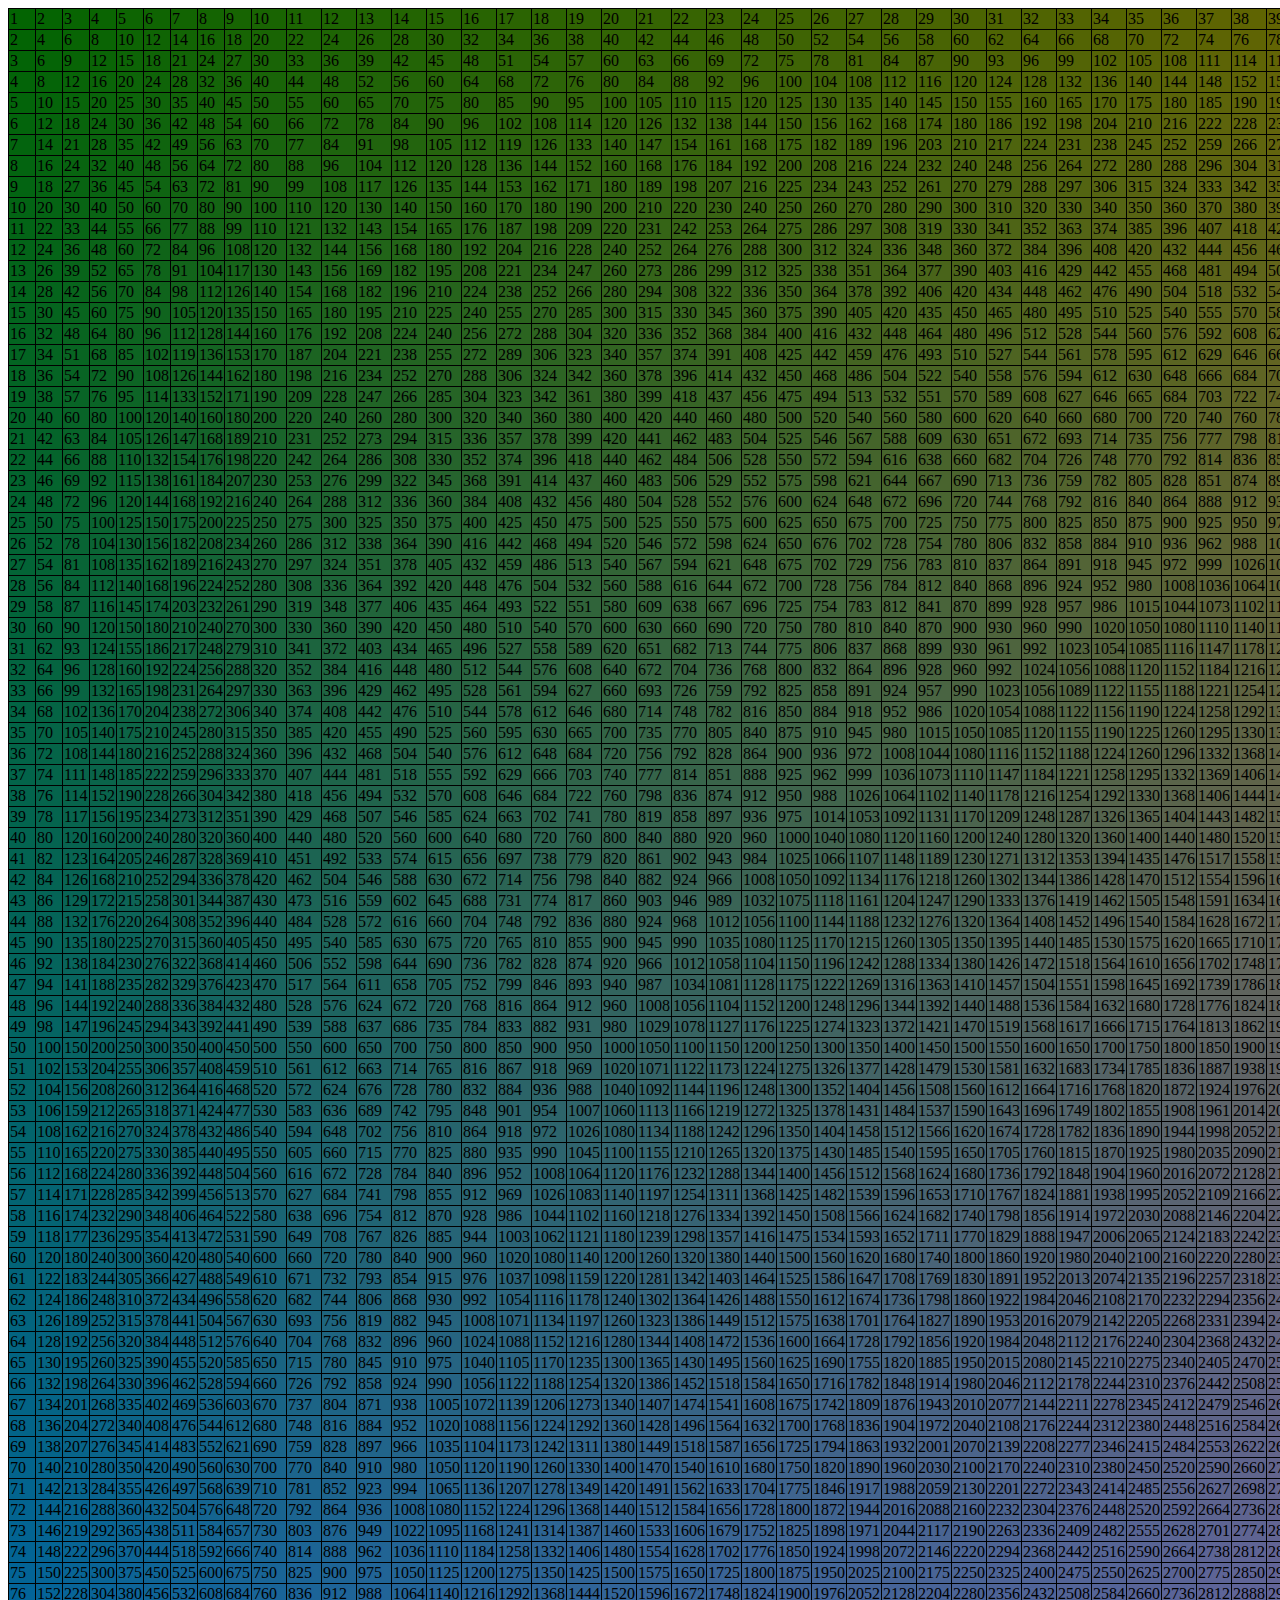
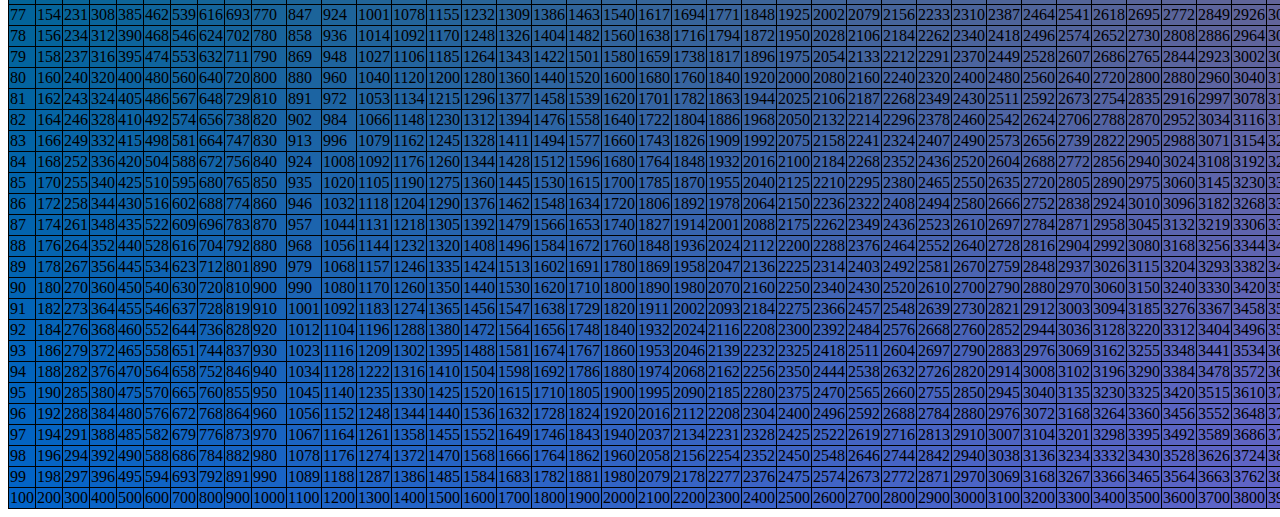
<file: tabel/index.html>
<!DOCTYPE html>
<html lang="en">
<head>
    <meta charset="UTF-8">
    <meta http-equiv="X-UA-Compatible" content="IE=edge">
    <meta name="viewport" content="width=device-width, initial-scale=1.0">
    <link rel="stylesheet" href="style.css">
    <title>Les3</title>
</head>
<body>
    <table id="table">
     
    </table>
    <script>
        var table = document.getElementById("table");
        for(var i = 1; i <= 100; i++){
            var row = document.createElement("tr");
            for(var j = 1; j <= 100; j++){
                var tableData = document.createElement("td");
                tableData.innerHTML = i * j;
                tableData.style.backgroundColor = "rgb("+ j*2.5+", 100,"+ i*2,5 +")";
                row.appendChild(tableData); 
            }
            table.appendChild(row);
        }
    </script>
</body>
</html>
</file>
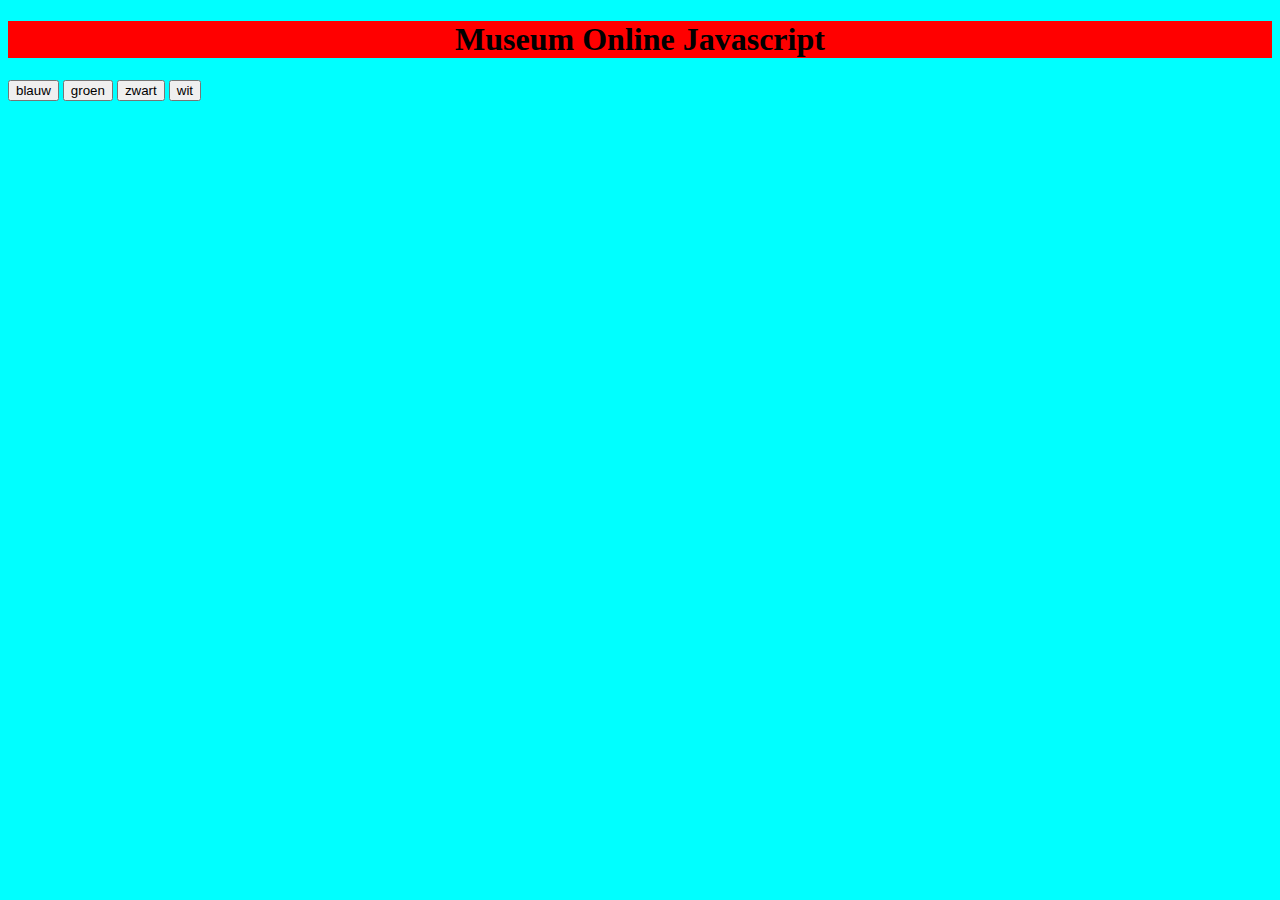
<file: web/index.html>
<!DOCTYPE html>
<html lang="en">
<head>
    <meta charset="UTF-8">
    <meta http-equiv="X-UA-Compatible" content="IE=edge">
    <meta name="viewport" content="width=device-width, initial-scale=1.0">
    <title>F1M2JS</title>
    <link rel=stylesheet href="./stylesheet.css">
</head>
<body>
    <h1 id="kopje">Museum Online Javascript</h1>
    <button id="mkBlauw">blauw</button>
    <button id="mkGroen">groen</button>
    <button id="mkZwart">zwart</button>
    <button id="mkWit">wit</button>
    
    <script>
       const kopje = document.getElementById("kopje");
       const mkBlauw = document.getElementById("mkBlauw");
       const mkGroen = document.getElementById("mkGroen");
       const mkZwart = document.getElementById("mkZwart");
       const mkWit = document.getElementById("mkWit");

        kopje.style.backgroundColor = "red";

        kopje.addEventListener('click', voeruitknopje);
        mkBlauw.addEventListener('click', voeruitBlauw);
        mkGroen.addEventListener('click', voeruitGroen);
        mkZwart.addEventListener('click', voeruitZwart);
        mkWit.addEventListener('click', voeruitWit);

        function voeruitknopje(){
            kopje.style.backgroundColor = "yellow";
            kopje.style.color = "black";
        }

        function voeruitBlauw(){
            document.body.style.backgroundColor = "lightblue";
            document.body.style.color = "white";
            kopje.style.backgroundColor = "white";
            kopje.style.color = "black";
        }

        function voeruitGroen(){
            document.body.style.backgroundColor = "lightgreen";
            document.body.style.color = "white";
            kopje.style.backgroundColor = "white";
            kopje.style.color = "black";
        }

        function voeruitZwart(){
            document.body.style.backgroundColor = "black";
            document.body.style.color = "white";
            kopje.style.backgroundColor = "white";
            kopje.style.color = "black";
        }

        function voeruitWit(){
            document.body.style.backgroundColor = "white";
            document.body.style.color = "white";
            kopje.style.backgroundColor = "black";
            kopje.style.color = "white";
        }

    </script>

</body>
</html>
</file>
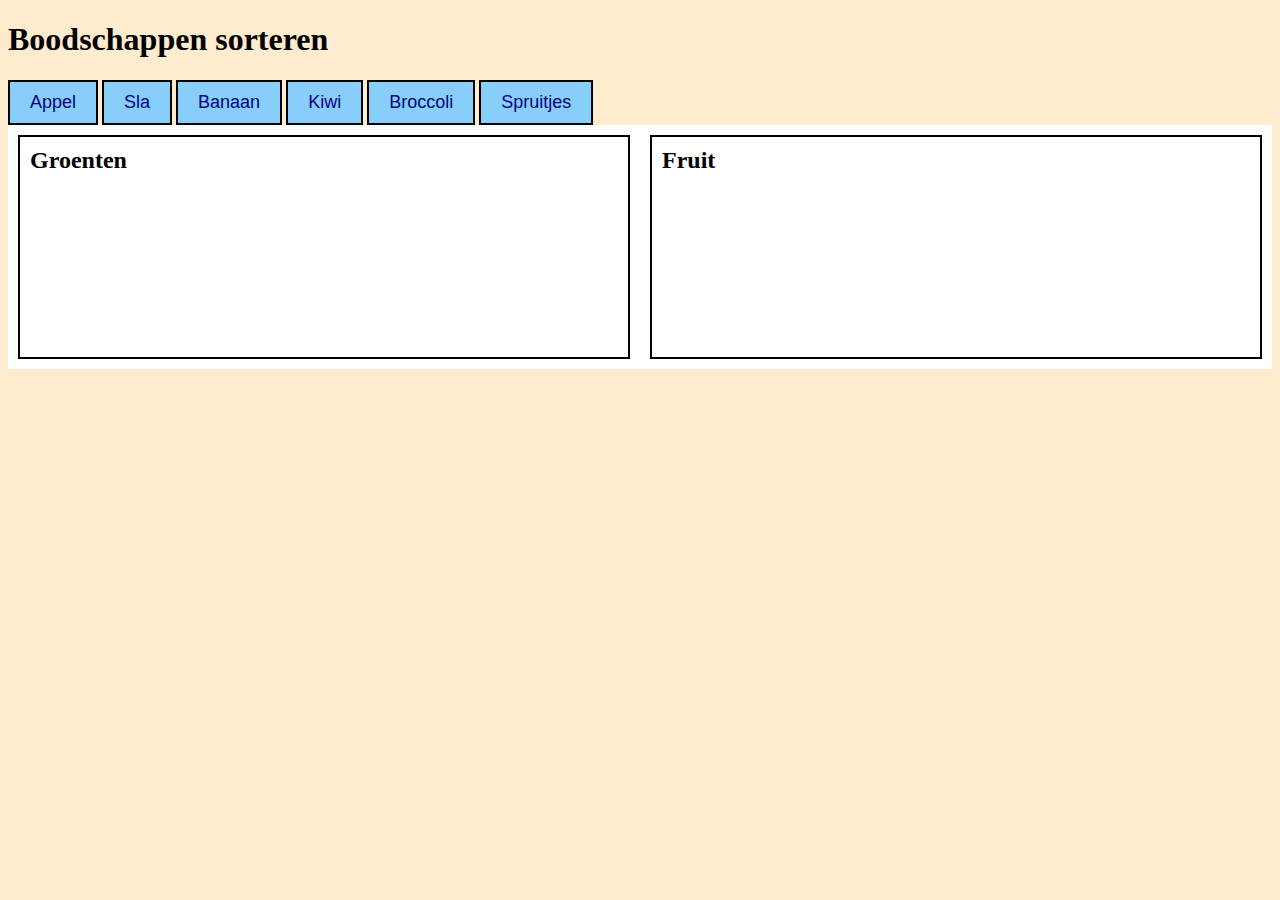
<file: web/les2/index.html>
<!DOCTYPE html>
<html lang="en">
<head>
    <meta charset="UTF-8">
    <meta http-equiv="X-UA-Compatible" content="IE=edge">
    <meta name="viewport" content="width=device-width, initial-scale=1.0">
    <link rel="stylesheet" href="style.css">
    <title>Les2 - Boodschappen</title>
</head>
<body>
    <h1>Boodschappen sorteren</h1>

    <div id="boodschappen">
        <button onclick="zetInFruitLa('Appel')">Appel</button>
        <button onclick="zetInGroentenLa('Sla')">Sla</button>
        <button onclick="zetInFruitLa('Banaan')">Banaan</button>
        <button onclick="zetInFruitLa('Kiwi')">Kiwi</button>
        <button onclick="zetInGroentenLa('Broccoli')">Broccoli</button>
        <button onclick="zetInGroentenLa('Spruitjes')">Spruitjes</button>
    </div>

    <div id="koelkast">
        <section id="groenten">
            <h2>Groenten</h2>
        </section>
        <section id="fruit">
            <h2>Fruit</h2>
        </section>
    </div>

    <script src="./script.js"></script>
</body>
</html>
</file>
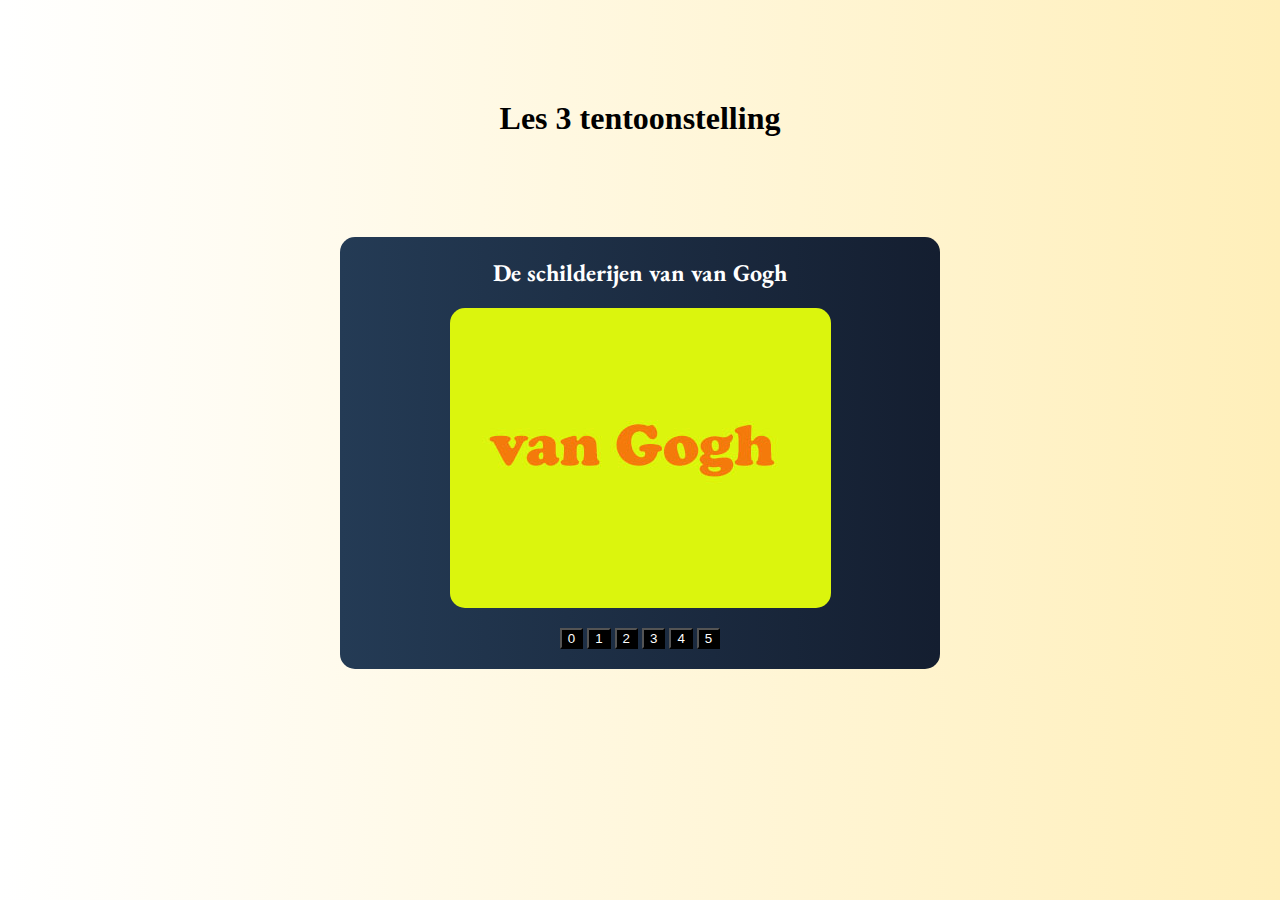
<file: web/les3/index.html>
<!DOCTYPE html>
<html lang="en">
  <head>
    <meta charset="UTF-8" />
    <meta http-equiv="X-UA-Compatible" content="IE=edge" />
    <meta name="viewport" content="width=device-width, initial-scale=1.0" />
    <link rel="stylesheet" href="./style.css" />
    <link rel="preconnect" href="https://fonts.googleapis.com" />
    <link rel="preconnect" href="https://fonts.gstatic.com" crossorigin />
    <link
      href="https://fonts.googleapis.com/css2?family=EB+Garamond:ital@1&display=swap"
      rel="stylesheet"
    />
    <title>Les 3</title>
  </head>
  <body>
    <h1>Les 3 tentoonstelling</h1>
    <div id="container">
      <h2 id="myTitle">De schilderijen van van Gogh</h2>
      <img id="myImage" src="images/painting0.jpg" alt="schilderij" />
      <button onclick="changeImage(0)">0</button>
      <button onclick="changeImage(1)">1</button>
      <button onclick="changeImage(2)">2</button>
      <button onclick="changeImage(3)">3</button>
      <button onclick="changeImage(4)">4</button>
      <button onclick="changeImage(5)">5</button>
    </div>
    <script src="./script.js"></script>
  </body>
</html>
</file>
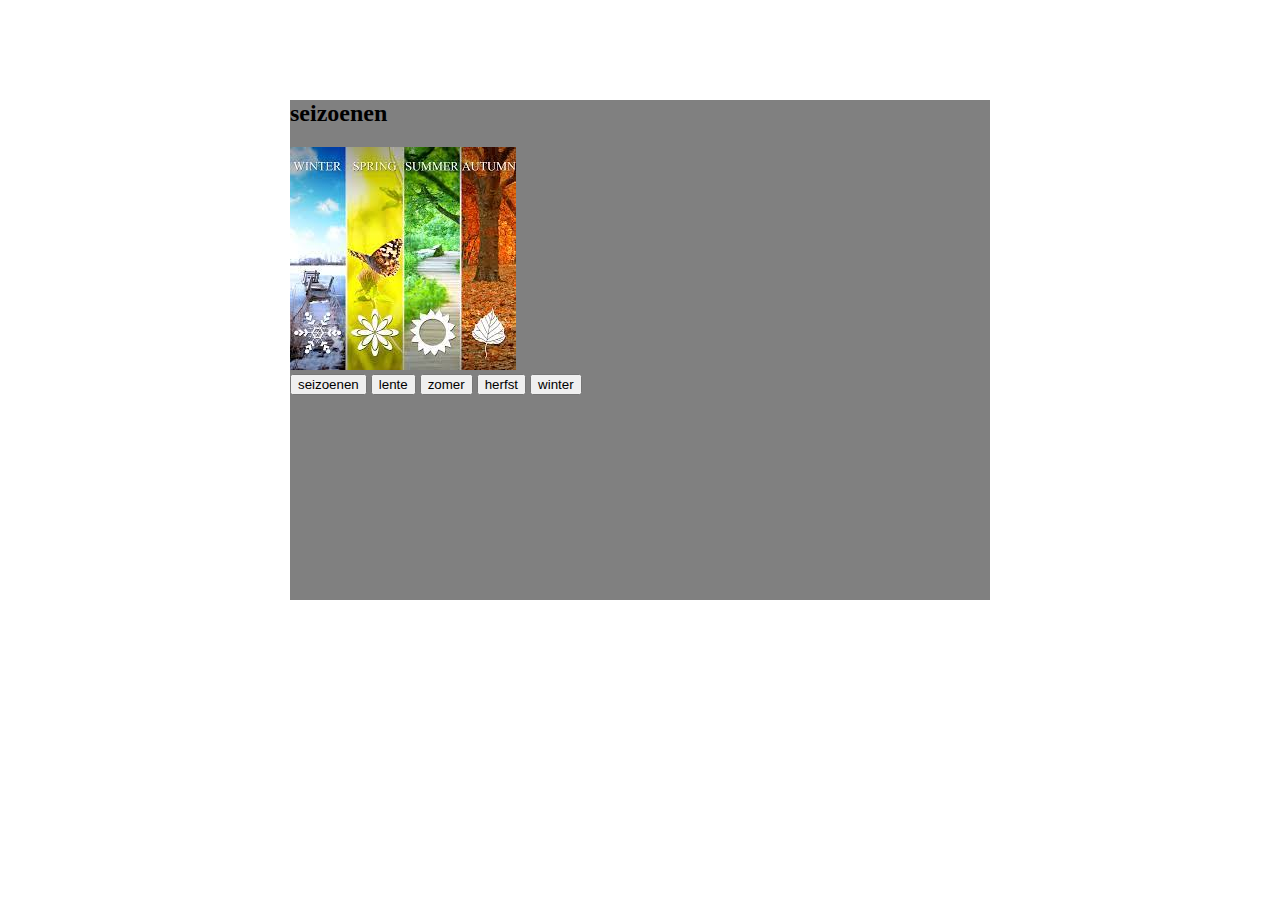
<file: web/les4/index.html>
<!DOCTYPE html>
<html lang="en">
  <head>
    <meta charset="UTF-8" />
    <meta http-equiv="X-UA-Compatible" content="IE=edge" />
    <meta name="viewport" content="width=device-width, initial-scale=1.0" />
    <link rel="stylesheet" href="style.css" />
    <title>Les 4</title>
  </head>
  <body>
    <div id="container">
      <h2 id="myTitle">seizoenen</h2>
      <img id="myImage" src="./images/seasons.jpg" alt="seizoenen" />
      <nav>
        <button onclick="show(0)">seizoenen</button>
        <button onclick="show(1)">lente</button>
        <button onclick="show(2)">zomer</button>
        <button onclick="show(3)">herfst</button>
        <button onclick="show(4)">winter</button>
      </nav>
    </div>
    <script src="./script.js"></script>
  </body>
</html>
</file>
<file: tabel/style.css>
td {
    border: 1px solid black;
    width: 30px;
}

table {
    border-collapse: collapse;
}
</file>
<file: web/stylesheet.css>
body {
    background-color: aqua;
}

h1 {
    text-align: center;
}
</file>
<file: web/les2/style.css>
body {
    background-color: blanchedalmond;
}

#koelkast {
    background-color: #FFFFFF;
    display: grid;
    grid-template-columns: 1fr 1fr;
    gap: 20px;
    padding: 10px;
}

section {
    border: 2px solid black;
    padding: 10px;
    min-height: 200px;
}

h2 {
    margin: 0 0 10px 0;
}

.rood {
    color: red;
}

.groen {
    color: green;
}

button {
    padding: 10px 20px;
    background-color: lightskyblue;
    color: navy;
    font-size: 18px;
    border: 2px solid black;
}
</file>
<file: web/les3/style.css>
body {
  text-align: center;
  background: #ffefba;
  background: -webkit-linear-gradient(to right, #ffffff, #ffefba);
  background: linear-gradient(to right, #ffffff, #ffefba);
}

h1 {
  margin-top: 100px;
  margin-bottom: 100px;
}

#container {
  background: #141e30;
  background: -webkit-linear-gradient(to right, #243b55, #141e30);
  background: linear-gradient(to right, #243b55, #141e30);
  border-radius: 15px;
  width: 600px;
  margin: 0 auto;
}

#myImage {
  display: block;
  margin-left: auto;
  margin-right: auto;
  border-radius: 15px;
}

#myTitle {
  color: white;
  text-align: center;
  padding-top: 20px;
  font-family: "EB Garamond", serif;
}

button {
  margin-top: 20px;
  margin-bottom: 20px;
  background: black;
  color: white;
}
</file>
<file: web/les4/style.css>
#container {
  background: grey;
  width: 700px;
  height: 500px;
  margin: 100px auto;
}
</file>
